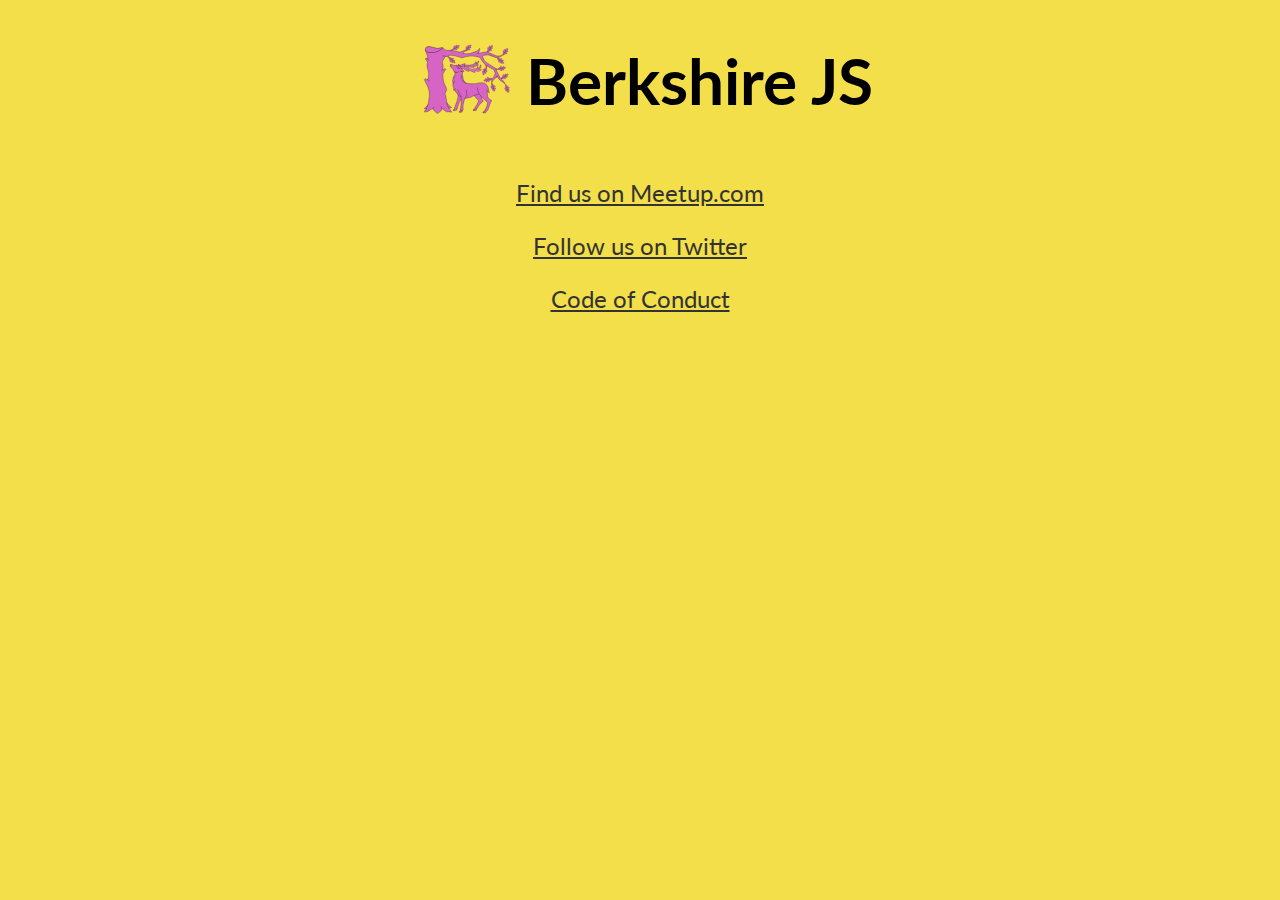
<file: index.html>
<!doctype html>
<html>
  <head>
    <meta charset="UTF-8"/>
    <meta name="viewport" content="width=device-width, initial-scale=1"/>
    <title>Berkshire JS</title>
    <link rel="stylesheet" href="https://fonts.googleapis.com/css?family=Lato"> 
    <link rel="stylesheet" href="styles.css"/>
  </head>
  <body class="homepage">
    <header>
      <h1><img src="logo-without-text.svg"/> Berkshire JS</h1>
    </header>
    <p><a href="https://www.meetup.com/BerkshireJS">Find us on Meetup.com</a></p>
    <p><a href="https://twitter.com/BerkshireJS">Follow us on Twitter</a></p>
    <p><a href="/code-of-conduct">Code of Conduct</a></p>
  </body>
</html>
</file>
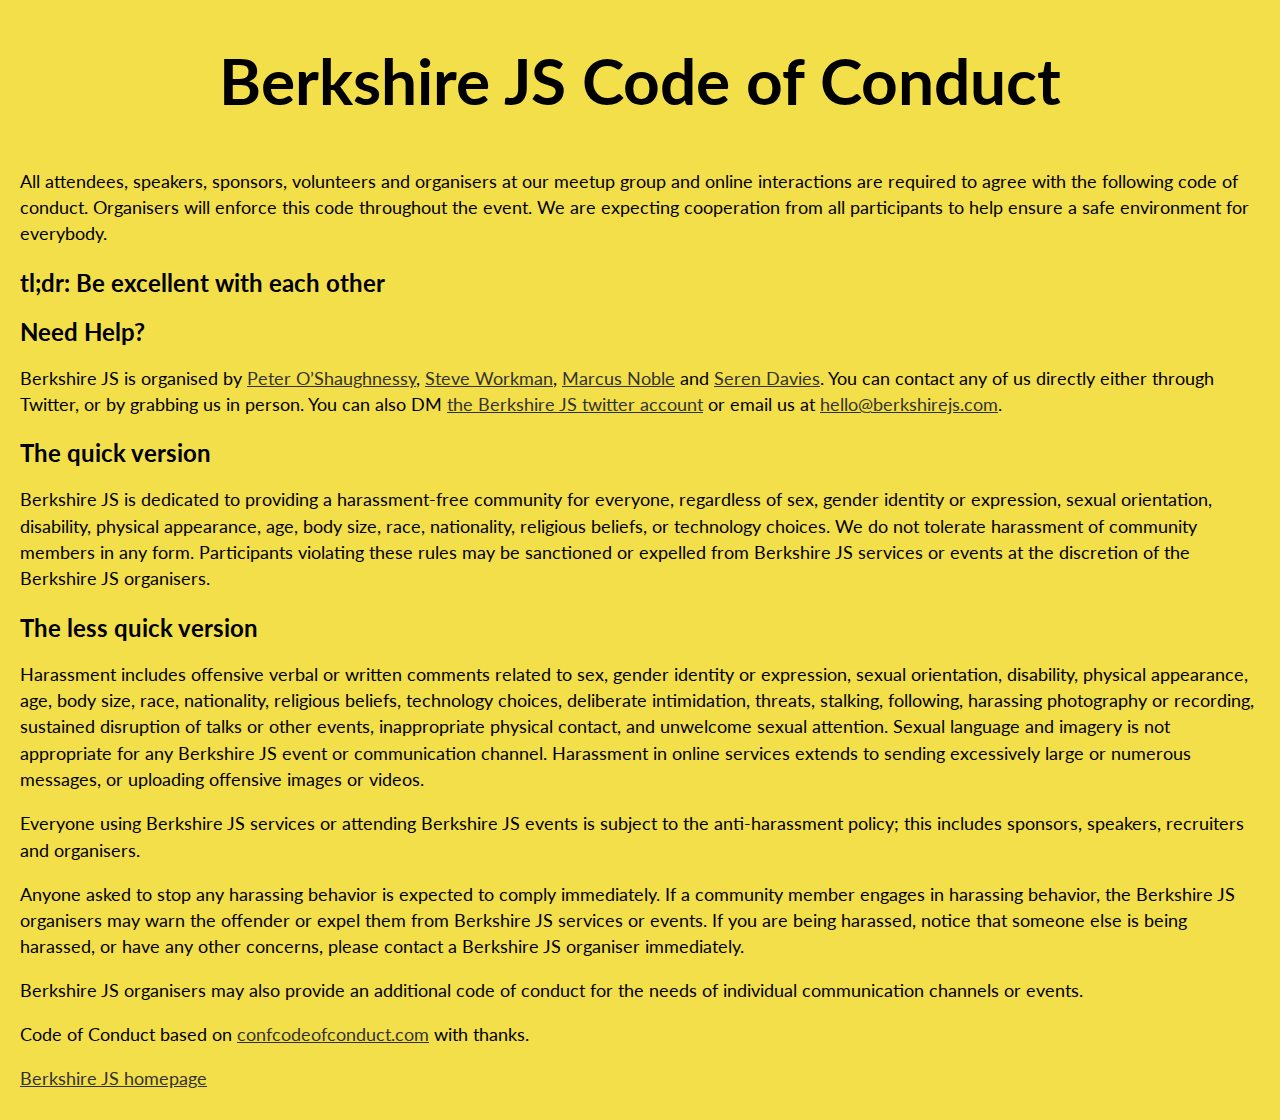
<file: code-of-conduct.html>
<!doctype html>
<html>
  <head>
    <meta charset="UTF-8"/>
    <meta name="viewport" content="width=device-width, initial-scale=1"/>
    <title>Berkshire JS Code of Conduct</title>
    <link rel="stylesheet" href="https://fonts.googleapis.com/css?family=Lato"> 
    <link rel="stylesheet" href="styles.css"/>
  </head>
  <body class="code-of-conduct">
    <header>
      <h1>Berkshire JS Code of Conduct</h1>
    </header>
    <main class="content">
      <p>All attendees, speakers, sponsors, volunteers and organisers at our meetup group and online interactions are required to agree with the following code of conduct. Organisers will enforce this code throughout the event. We are expecting cooperation from all participants to help ensure a safe environment for everybody.</p>

      <h2>tl;dr: Be excellent with each other</h2>

      <h2>Need Help?</h2>

      <p>Berkshire JS is organised by <a href="https://twitter.com/poshaughnessy">Peter O’Shaughnessy</a>, <a href="https://twitter.com/steveworkman">Steve Workman</a>, <a href="https://twitter.com/Marcus_Noble_">Marcus Noble</a> and <a href="https://twitter.com/ninjanails">Seren Davies</a>. You can contact any of us directly either through Twitter, or by grabbing us in person. You can also DM <a href="https://twitter.com/BerkshireJS">the Berkshire JS twitter account</a> or email us at <a href="mailto:hello@berkshirejs.com">hello@berkshirejs.com</a>.</p>

      <h2>The quick version</h2>

      <p>Berkshire JS is dedicated to providing a harassment-free community for everyone, regardless of sex, gender identity or expression, sexual orientation, disability, physical appearance, age, body size, race, nationality, religious beliefs, or technology choices. We do not tolerate harassment of community members in any form. Participants violating these rules may be sanctioned or expelled from Berkshire JS services or events at the discretion of the Berkshire JS organisers.</p>

      <h2>The less quick version</h2>

      <p>Harassment includes offensive verbal or written comments related to sex, gender identity or expression, sexual orientation, disability, physical appearance, age, body size, race, nationality, religious beliefs, technology choices, deliberate intimidation, threats, stalking, following, harassing photography or recording, sustained disruption of talks or other events, inappropriate physical contact, and unwelcome sexual attention. Sexual language and imagery is not appropriate for any Berkshire JS event or communication channel. Harassment in online services extends to sending excessively large or numerous messages, or uploading offensive images or videos.</p>

      <p>Everyone using Berkshire JS services or attending Berkshire JS events is subject to the anti-harassment policy; this includes sponsors, speakers, recruiters and organisers.</p>

      <p>Anyone asked to stop any harassing behavior is expected to comply immediately. If a community member engages in harassing behavior, the Berkshire JS organisers may warn the offender or expel them from Berkshire JS services or events. If you are being harassed, notice that someone else is being harassed, or have any other concerns, please contact a Berkshire JS organiser immediately.</p>

      <p>Berkshire JS organisers may also provide an additional code of conduct for the needs of individual communication channels or events.</p>

      <p>Code of Conduct based on <a href="https://confcodeofconduct.com/">confcodeofconduct.com</a> with thanks.</p>

      <p><a href="/">Berkshire JS homepage</a></p>
    </main>
  </body>
</html>
</file>
<file: styles.css>
body {
  background: #f3df49;
  color: #000;
  font-family: 'Lato', sans-serif;
  margin: 0;
  padding: 10px;
}

header {
  text-align: center;
}

h1 {
  display: inline-block;
  font-size: 2.5em;
  margin: 2rem auto;
}

h1 img {
  float: left;
  height: 3rem;
}

@media (min-width: 600px) {
  h1 {
    font-size: 4em;
  }
  h1 img {
    height: 5rem;
  }
}

p {
  font-size: 1.5em;
  text-align: center;
}

a,
a:active,
a:visited {
  color: #333;
}

a:hover {
  color: #000;
}

.code-of-conduct .content {
  padding: 0 10px;
}

.code-of-conduct p {
  font-size: 1.1em;
  line-height: 1.5em;
  text-align: left;
}
</file>
